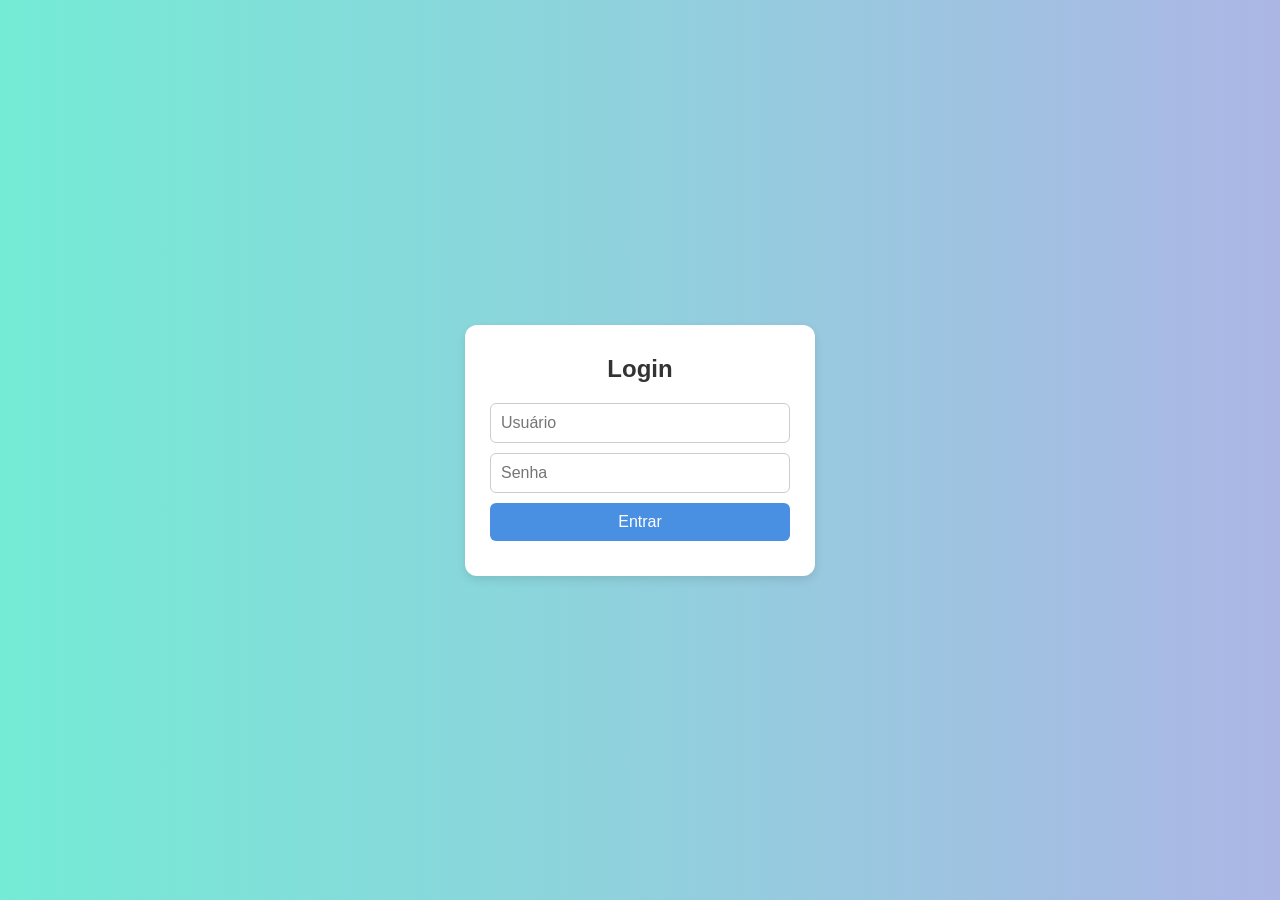
<file: index.html>
<!DOCTYPE html>
<html lang="pt-BR">
<head>
  <meta charset="UTF-8">
  <title>Login - QA Test App</title>
  <link rel="stylesheet" href="style.css">
</head>
<body>
  <div class="login-container">
    <h2>Login</h2>
    <form id="loginForm">
      <input type="text" id="username" placeholder="Usuário" required>
      <input type="password" id="password" placeholder="Senha" required>
      <button type="submit">Entrar</button>
      <p id="error" class="error"></p>
    </form>
  </div>
  <script src="script.js"></script>
</body>
</html>
</file>
<file: style.css>
/* Reset básico */
* {
  margin: 0;
  padding: 0;
  box-sizing: border-box;
}

body {
  font-family: Arial, sans-serif;
  background: linear-gradient(to right, #74ebd5, #ACB6E5);
  display: flex;
  justify-content: center;
  align-items: center;
  height: 100vh;
}

.login-container,
.task-container {
  background: #fff;
  padding: 30px 25px;
  border-radius: 12px;
  box-shadow: 0 4px 10px rgba(0, 0, 0, 0.1);
  width: 100%;
  max-width: 350px;
}

h2 {
  text-align: center;
  margin-bottom: 20px;
  color: #333;
}

form {
  display: flex;
  flex-direction: column;
}

input[type="text"],
input[type="password"] {
  padding: 10px;
  margin-bottom: 10px;
  border: 1px solid #ccc;
  border-radius: 6px;
  font-size: 16px;
}

button {
  padding: 10px;
  background-color: #4A90E2;
  color: white;
  border: none;
  border-radius: 6px;
  font-size: 16px;
  cursor: pointer;
  transition: background 0.3s;
}

button:hover {
  background-color: #357ABD;
}

.error {
  color: red;
  font-size: 14px;
  margin-top: 5px;
  text-align: center;
}

ul {
  list-style: none;
  margin-top: 20px;
  padding: 0;
}

li {
  background: #f9f9f9;
  border: 1px solid #ddd;
  padding: 10px;
  border-radius: 6px;
  margin-bottom: 10px;
  display: flex;
  justify-content: space-between;
  align-items: center;
}

li button {
  background-color: #E74C3C;
  padding: 6px 10px;
  font-size: 14px;
  border-radius: 4px;
}

li button:hover {
  background-color: #C0392B;
}

#logout {
  margin-top: 20px;
  background-color: #999;
}

#logout:hover {
  background-color: #666;
}
li label {
  display: flex;
  align-items: center;
  gap: 10px;
  flex: 1;
}
li span {
  flex: 1;
  word-break: break-word;
}
</file>
